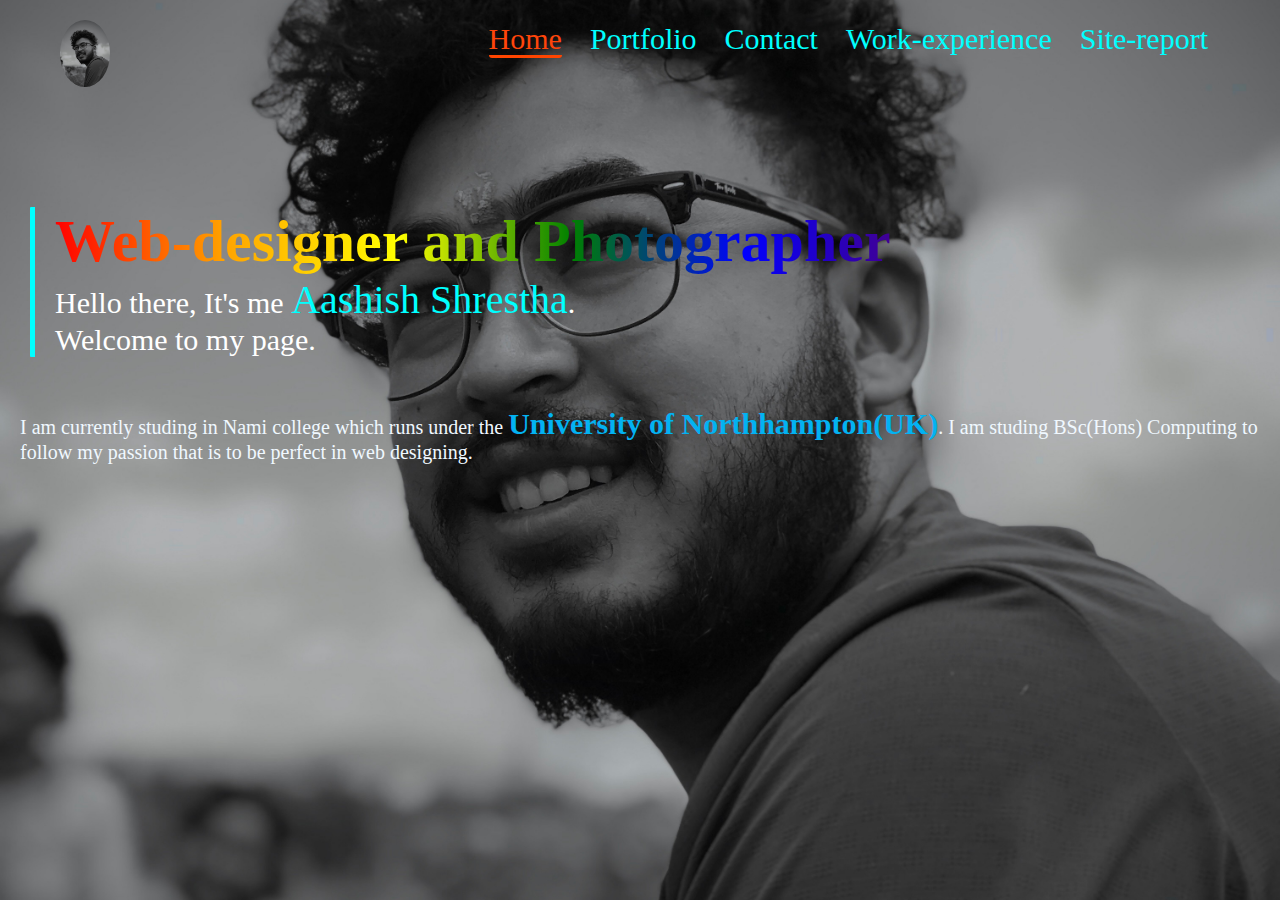
<file: Html/Index.html>
<!DOCTYPE html>
<html lang="en">
<head>
    <title>Home</title>
    <link rel="stylesheet" href="../css/style.css">
    <link rel="stylesheet" href="../css/index.css">
    <link href="https://fonts.googleapis.com/icon?family=Material+Icons" rel="stylesheet">
</head>
<body>
    
        <nav class="nav-bar">
            <a href="index.html"><img src="../Image/me.ico" alt=""></a>
            <label for="menu"><i class="material-icons">menu</i></label>
      <input type="checkbox" id="menu">
            
                <ul class="nav-ul">
                    <li class="nav-li"><a href="index.html" class="active">Home</a></li>
                    <li class="nav-li"><a href="portfolio.html">Portfolio</a></li>
                    <li class="nav-li"><a href="contact.html">Contact</a></li>
                    <li class="nav-li"><a href="workexperience.html">Work-experience</a></li>
                    <li class="nav-li"><a href="sitereport.html">Site-report</a></li>
                </ul>
           
        </nav>
        <div class="intro">
            <h1> Web-designer and Photographer </h1>
            <p> Hello there, It's me <span> Aashish Shrestha</span>.<br>
            Welcome to my page.</p>
    </div>
    <div class="bio">
        I am currently studing in Nami college which runs under the <span class="clz">University of Northhampton(UK)</span>. I am studing BSc(Hons) Computing to follow my passion that is to be perfect in web designing.
    </div>
    
</body>
</html>
</file>
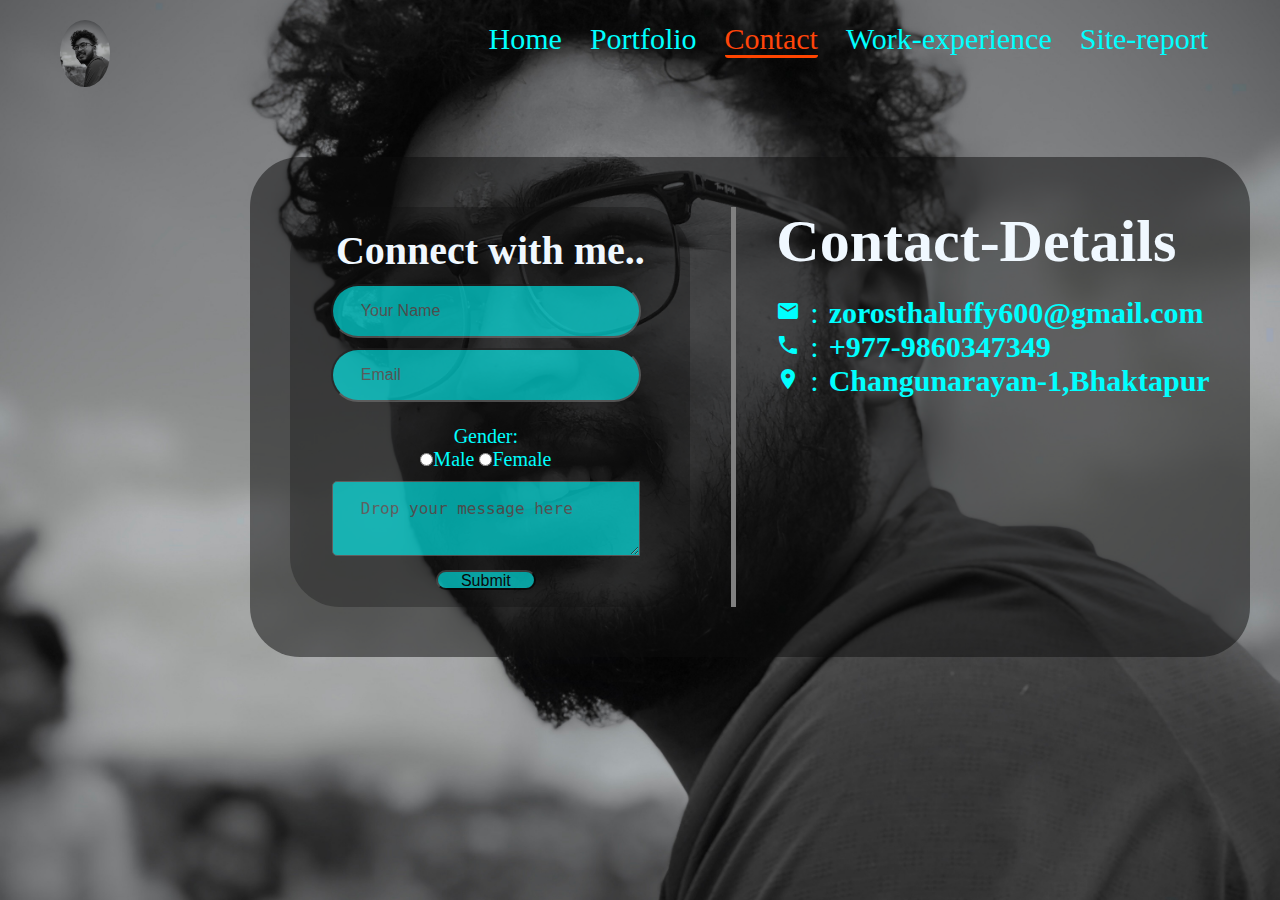
<file: Html/contact.html>
<!DOCTYPE html>
<html lang="en">
    <title>Contact</title>
    <link rel="stylesheet" href="../css/style.css">
    <link rel="stylesheet" href="../css/contact.css">
    <link href="https://fonts.googleapis.com/icon?family=Material+Icons" rel="stylesheet">
</head>
<body>
   
        <nav class="nav-bar">
            <a href="index.html"><img src="../Image/me.ico" alt=""></a>
            <label for="menu"><i class="material-icons">menu</i></label>
            <input type="checkbox" id="menu">
                <ul class="nav-ul">
                    <li class="nav-li"><a href="index.html">Home</a></li>
                    <li class="nav-li"><a href="portfolio.html">Portfolio</a></li>
                    <li class="nav-li"><a href="contact.html" class="active">Contact</a></li>
                    <li class="nav-li"><a href="workexperience.html">Work-experience</a></li>
                    <li class="nav-li"><a href="sitereport.html">Site-report</a></li>
                </ul>
            
        </nav>
        
<div class="details">
    <div class="details-info" >
<div class="client">
    <div class="contact">
        Connect with me..
    </div>
    <form class="form">
       <div class="name">
        <input type="text" name="name" placeholder="Your Name" autocomplete="off"></div>
        <div class="mail"><input type="email" id="email" placeholder="Email" autocomplete="off"></div><br>
       
        <div class="gender">
            Gender:<br>
            <input type="radio" name="gender" value="male">Male
            <input type="radio" name="gender" value="female">Female</div>
        <div class="msg"><textarea  name="message" placeholder="Drop your message here"></textarea></div>

        <div class="submit"> <input type="submit" value="Submit" onclick="alert(submitted)"></div>
       </form>

</div>
<div class="my">
    <div class="my-bio"><h1>Contact-Details</h1></div><div class="my-contact">
        <i class="material-icons">email</i>:<b>zorosthaluffy600@gmail.com</b><br>
        <i class="material-icons">phone</i>:<b>+977-9860347349</b><br>
        <i class="material-icons">location_on</i>:<b>Changunarayan-1,Bhaktapur</b> 
</div>
   
</div>


</div>
</div>
    
</body>
</html>
</file>
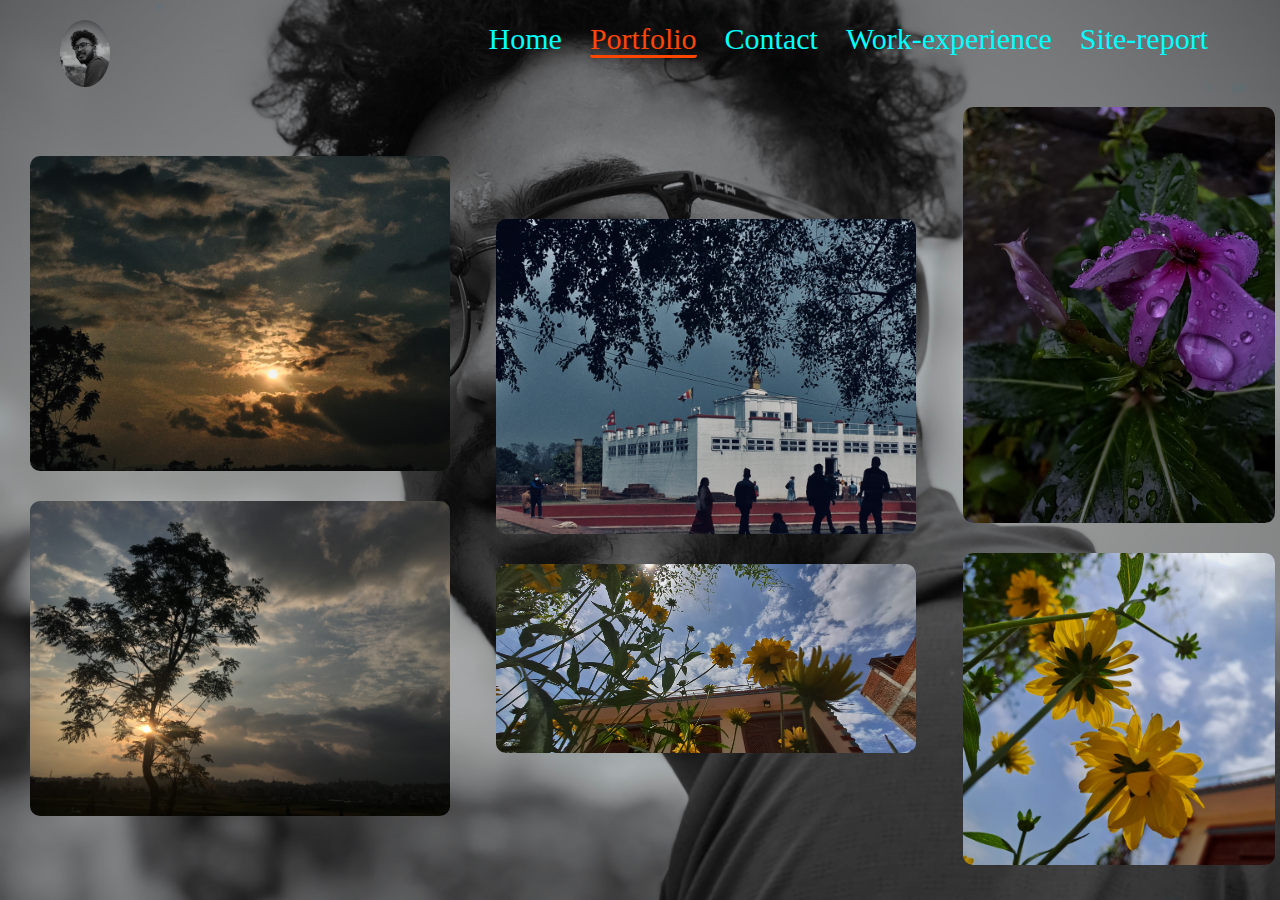
<file: Html/portfolio.html>
<!DOCTYPE html>
<html lang="en">
<head>
    <title>Portfolio</title>
    <link rel="stylesheet" href="../css/style.css">
    <link rel="stylesheet" href="../css/portfolio.css">
    <link href="https://fonts.googleapis.com/icon?family=Material+Icons" rel="stylesheet">
</head>
<body>
        <nav class="nav-bar">
            <a href="index.html"><img src="../Image/me.ico" alt=""></a>
            <label for="menu"><i class="material-icons">menu</i></label>
            <input type="checkbox" id="menu">
                <ul class="nav-ul">
                    <li class="nav-li"><a href="index.html">Home</a></li>
                    <li class="nav-li"><a href="portfolio.html" class="active">Portfolio</a></li>
                    <li class="nav-li"><a href="contact.html">Contact</a></li>
                    <li class="nav-li"><a href="workexperience.html">Work-experience</a></li>
                    <li class="nav-li"><a href="sitereport.html">Site-report</a></li>
                </ul>
           
        </nav>
     
        
     <div class="photos">
        <div class="photos1">
         
            <img src="../Image/sun.JPG" alt="" title=""  >
            <img src="../Image/sunset.JPG" alt="" title=""  >
        </div>
        <div class="photos1">
          
            <img src="../Image/lumbini.JPG" alt="" title=""  >
            <img src="../Image/flower4.jpg" alt="" title=""  >
      

        </div>
        <div class="photos1">
            
            
            <img src="../Image/flower2.jpg" alt="" title=""  >
            <img src="../Image/folwer3.jpg" alt="" title=""  >
            
        </div>
      
     </div>
    
</body>
</html>
</file>
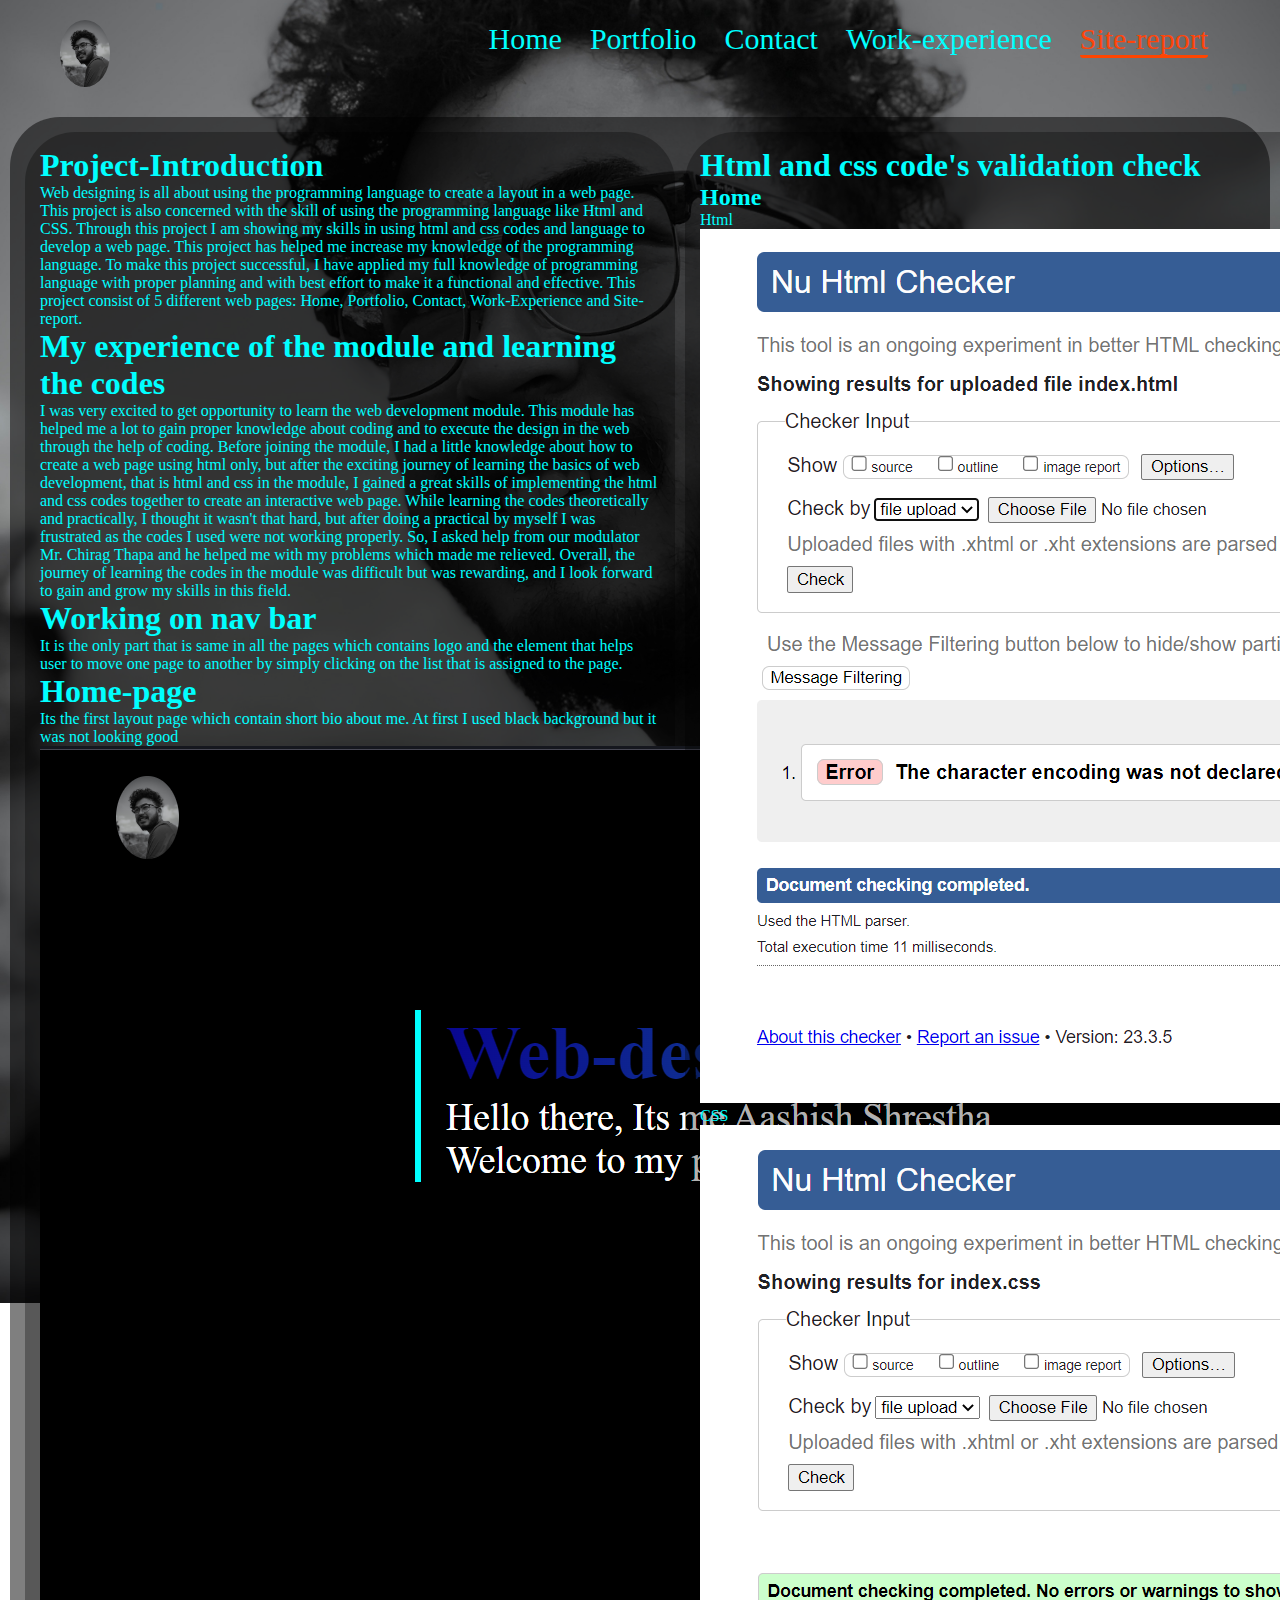
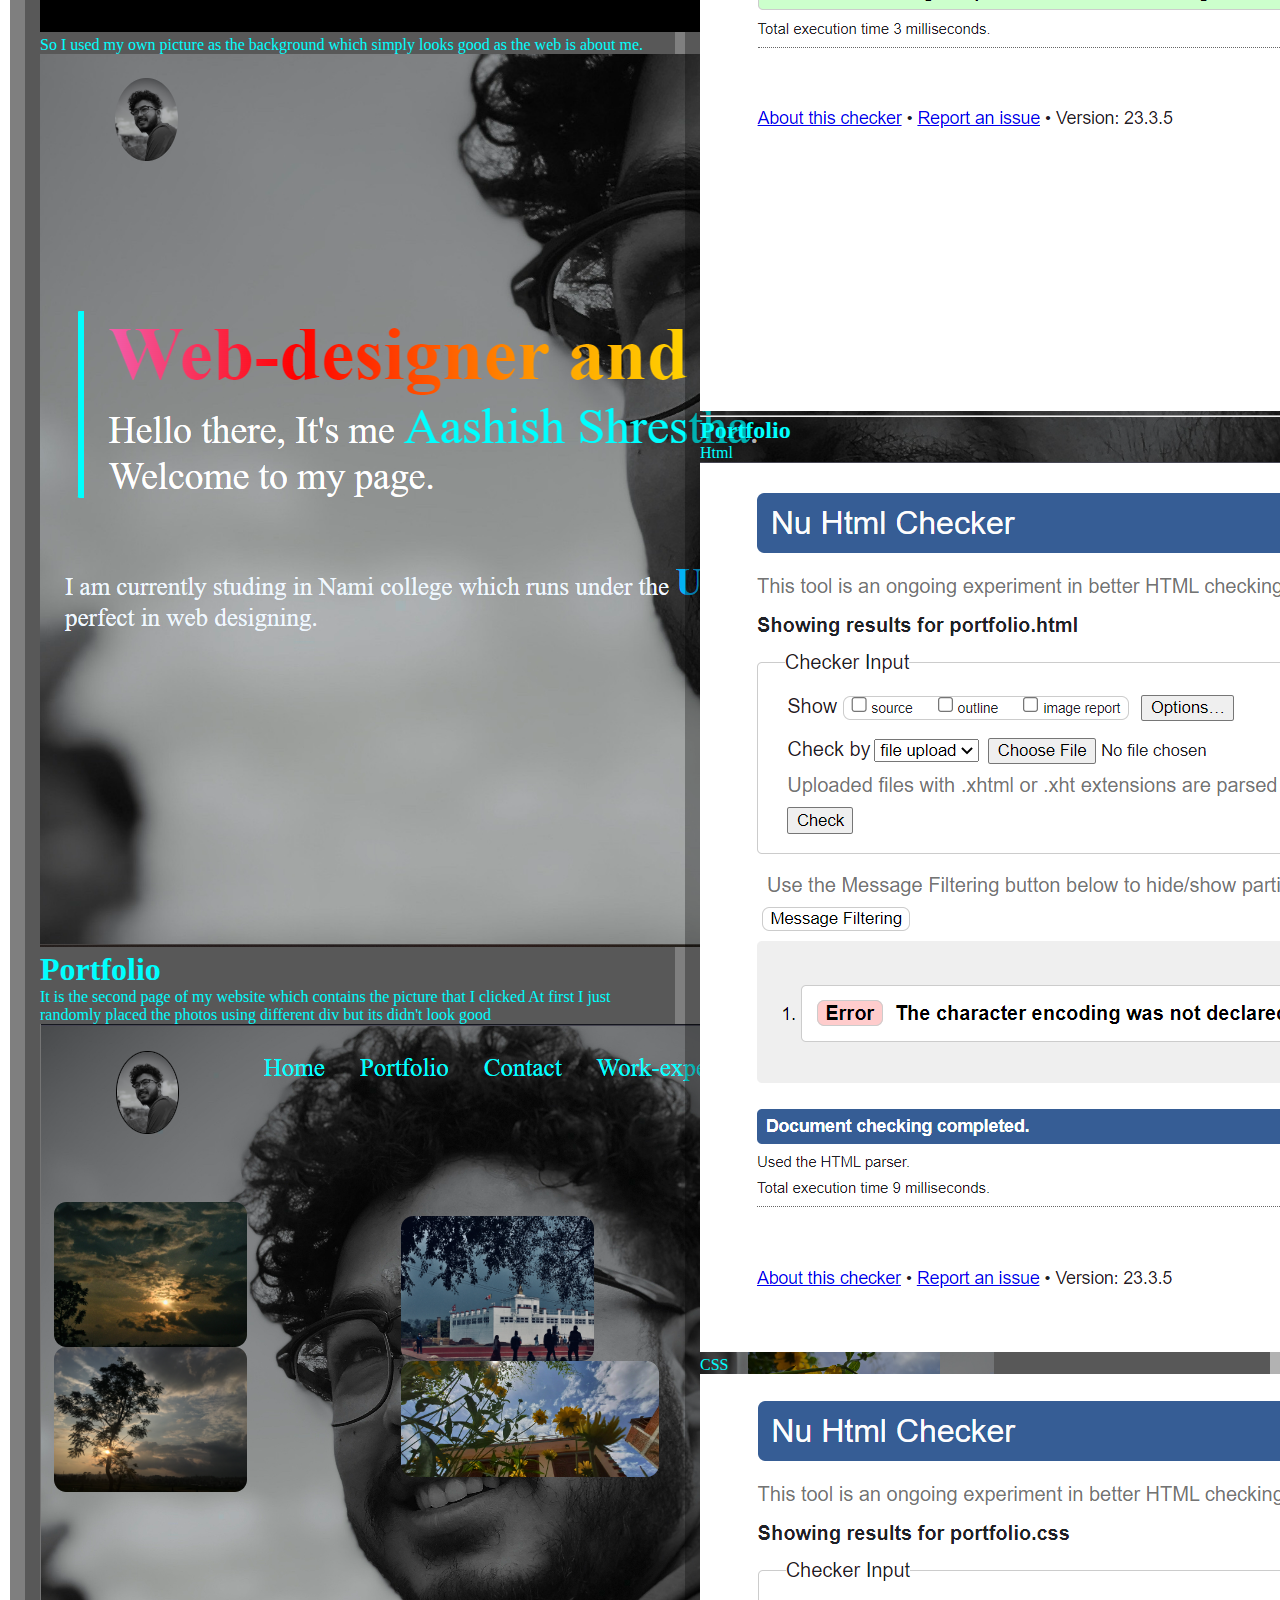
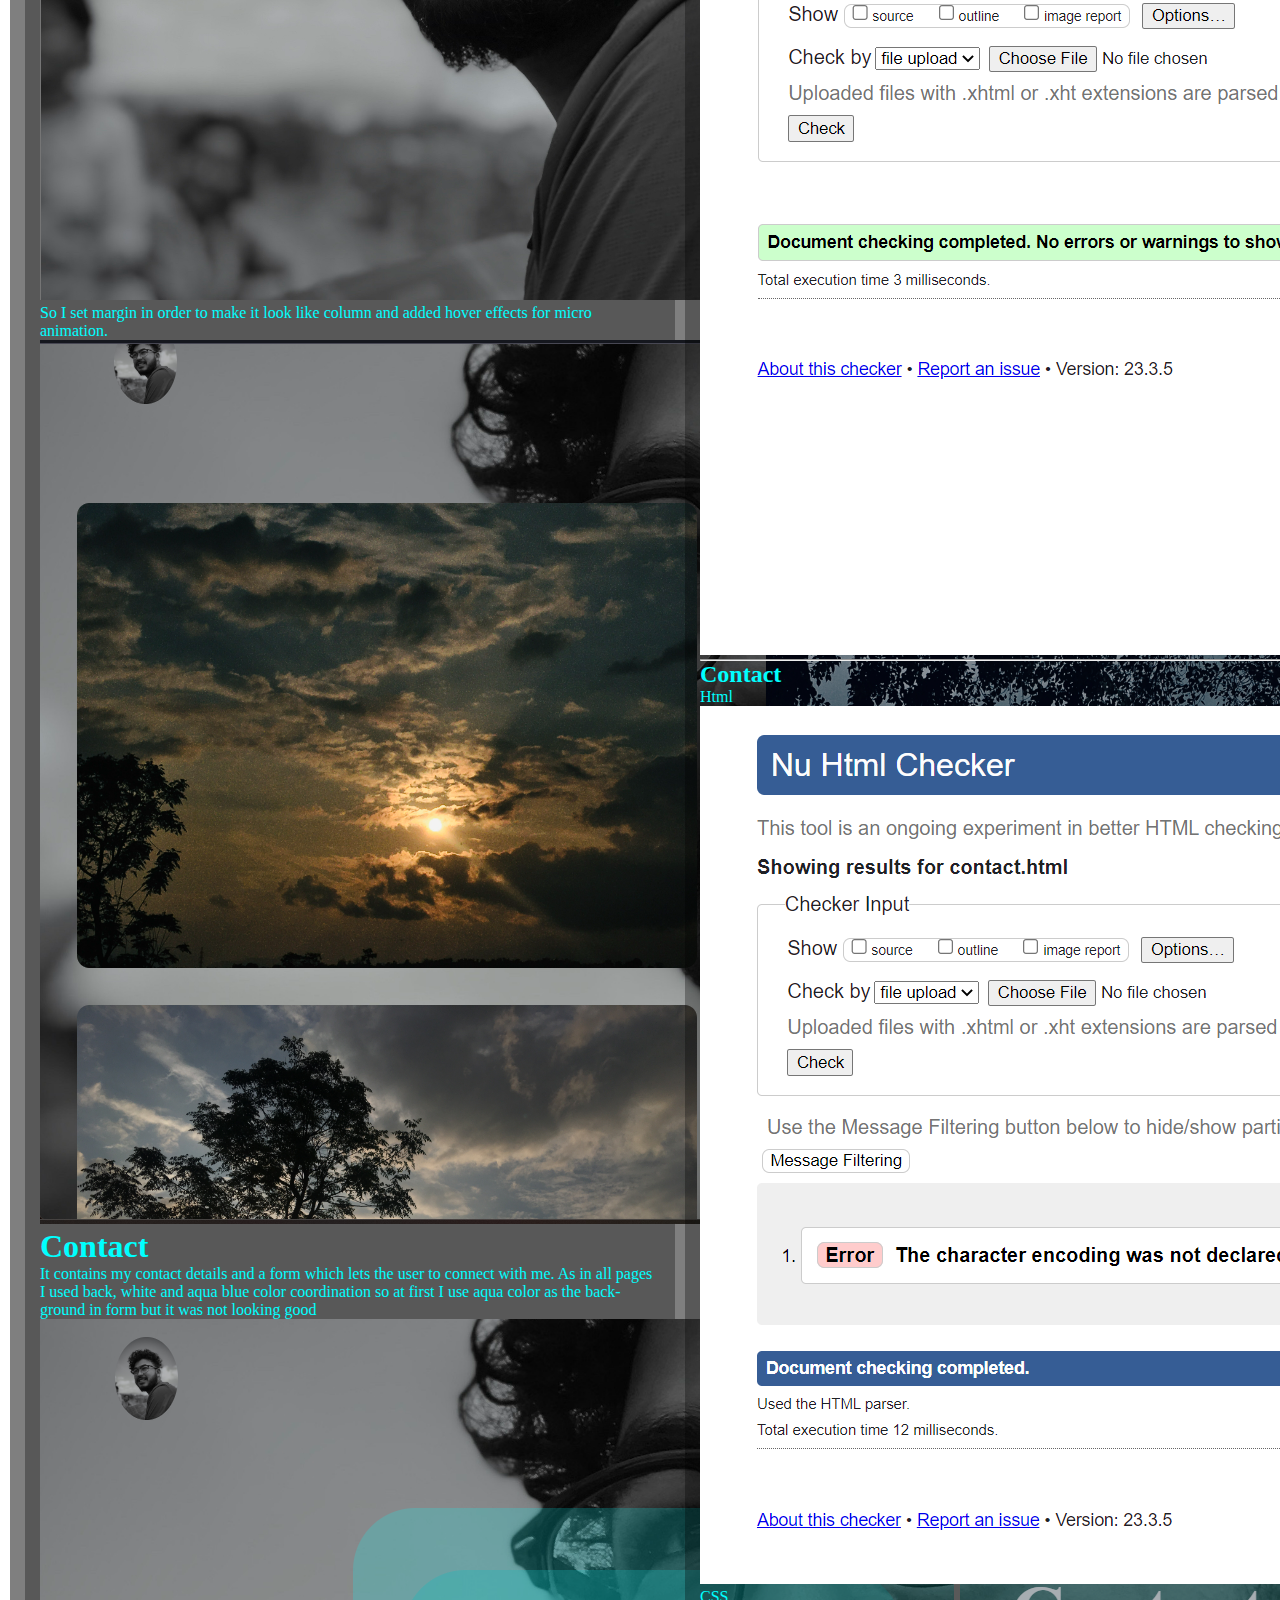
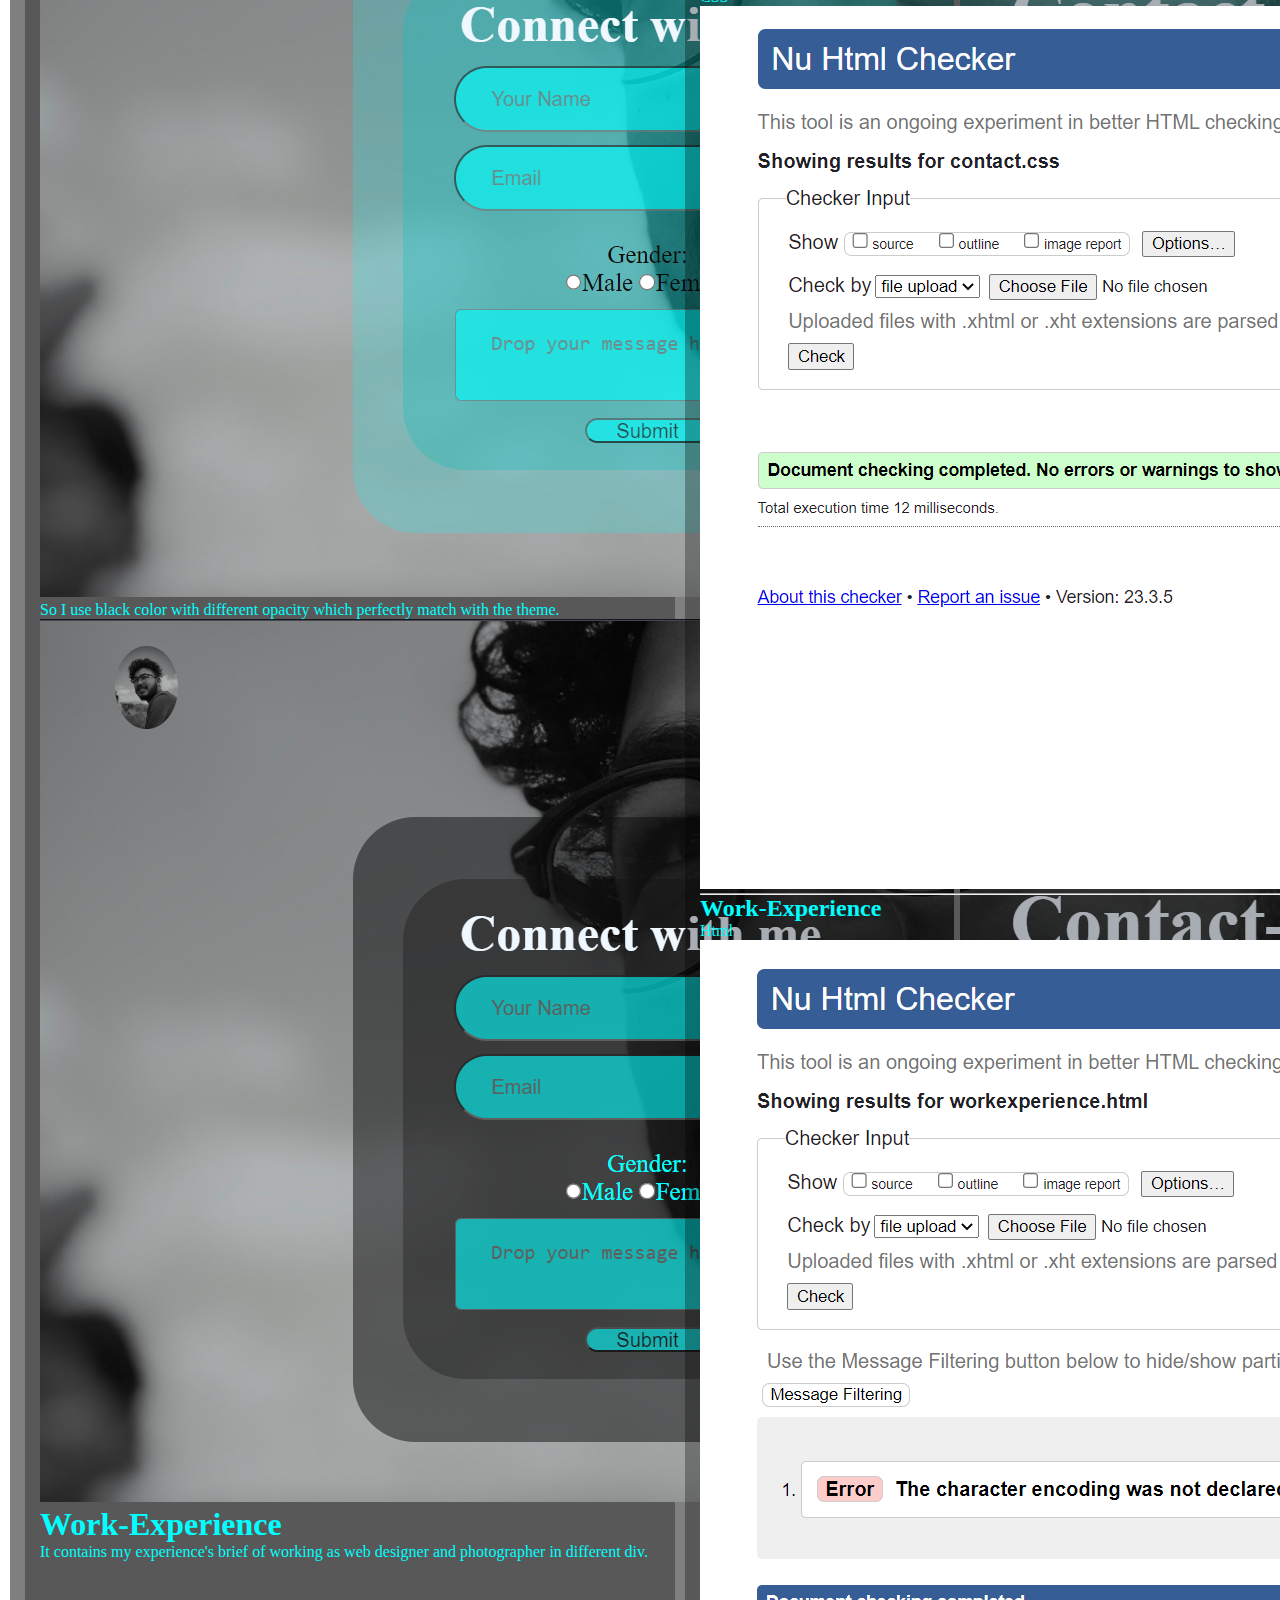
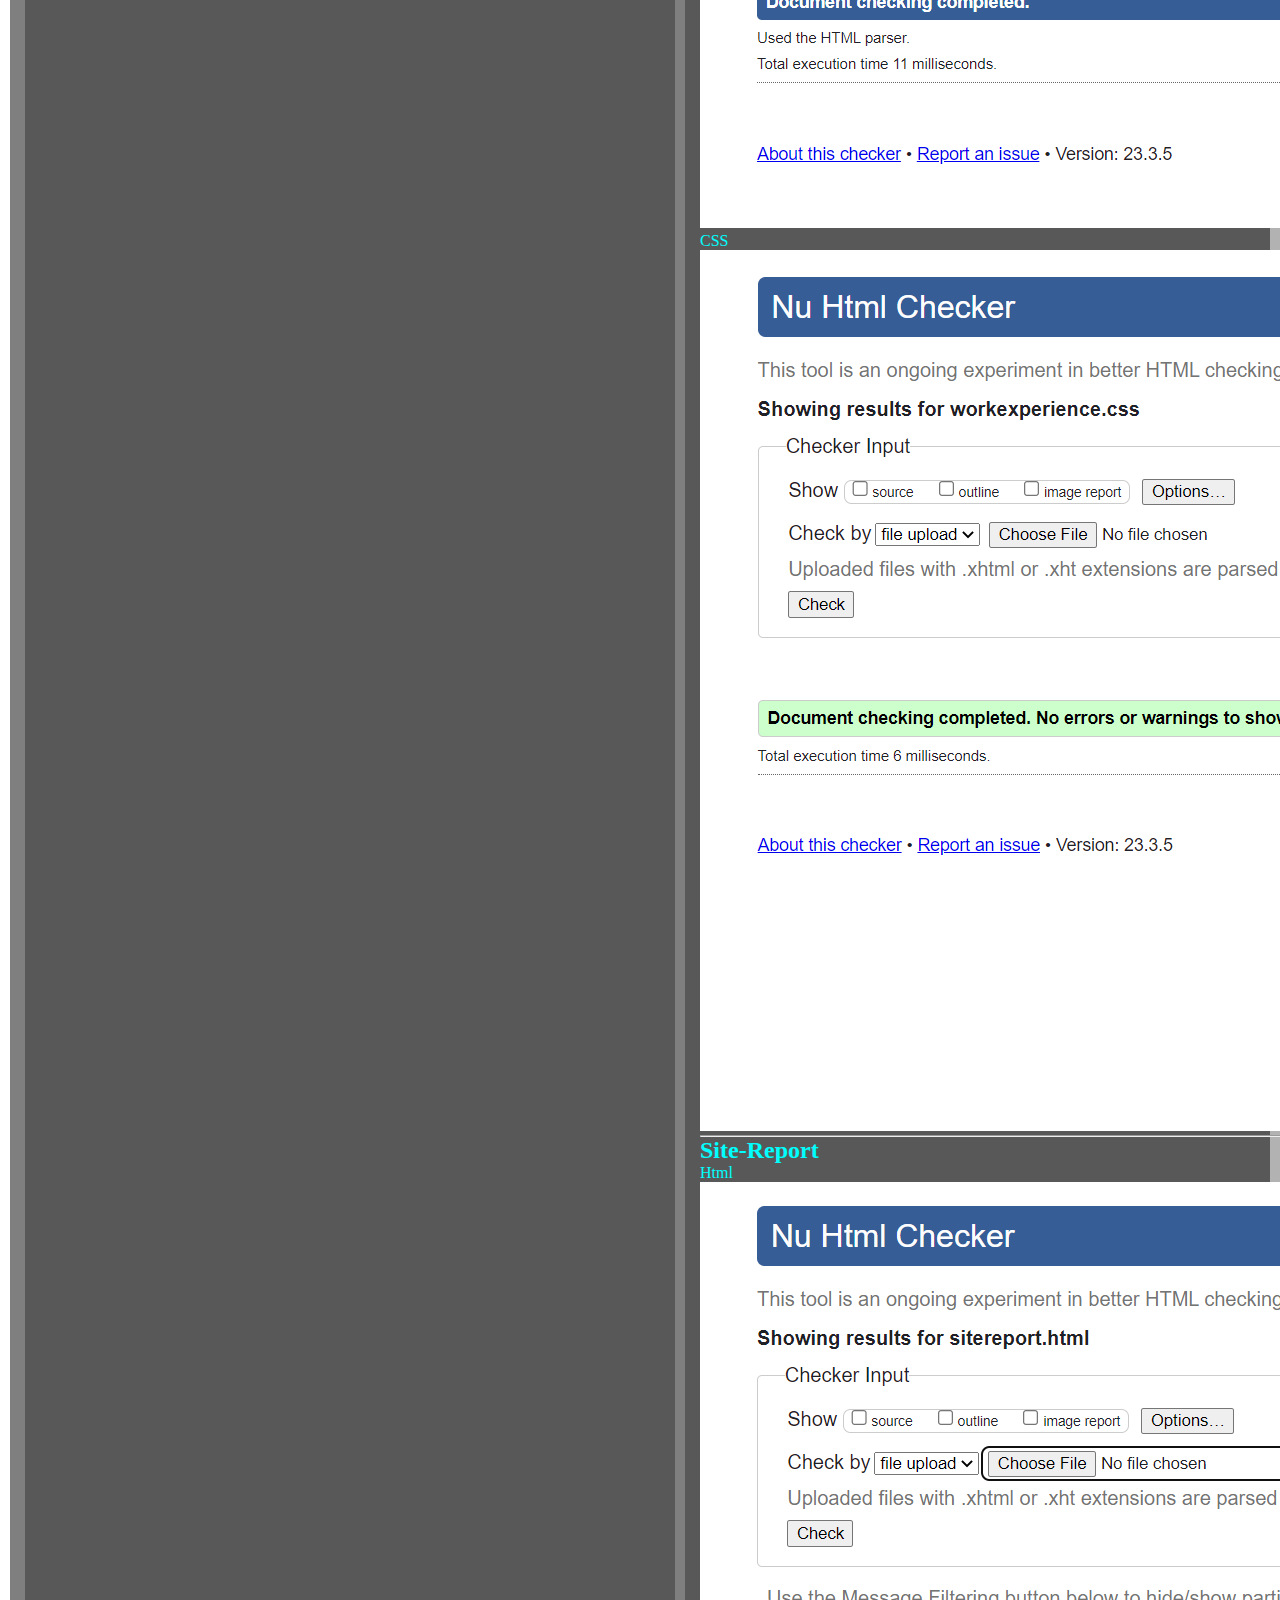
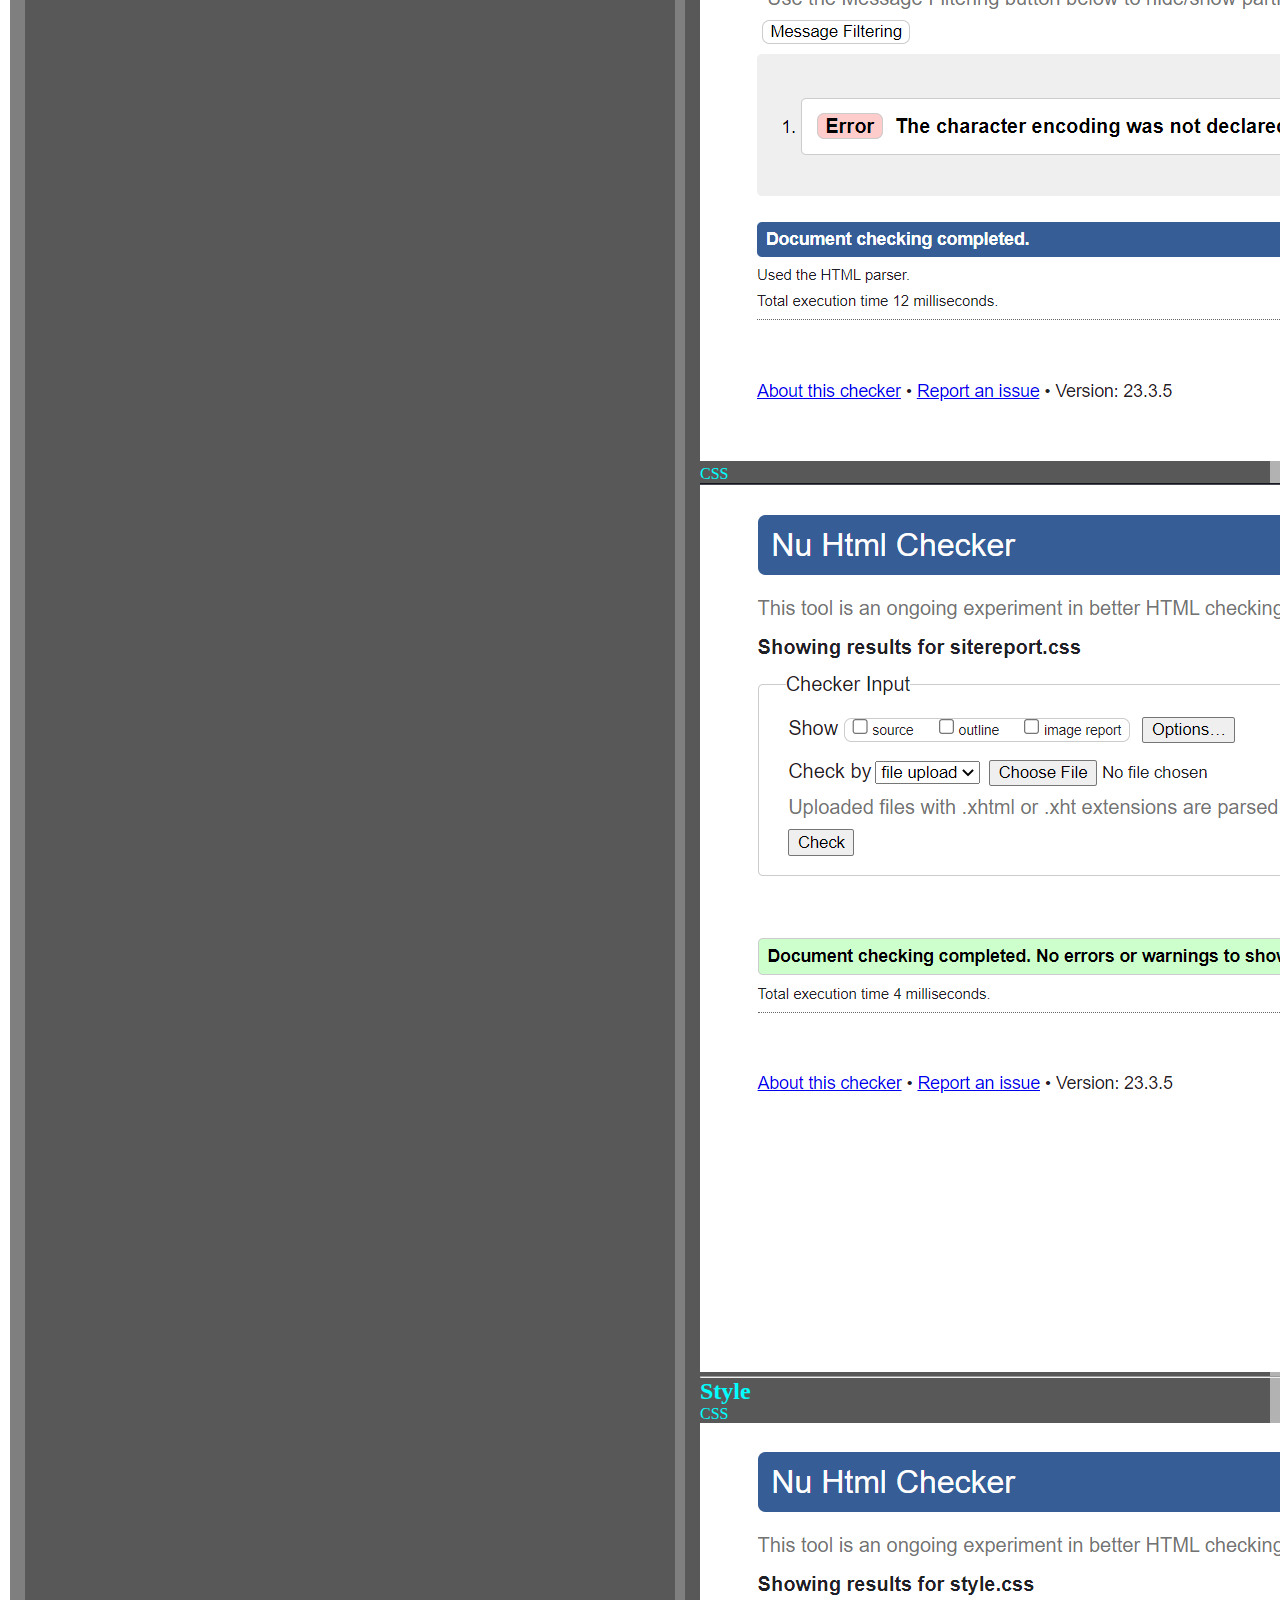
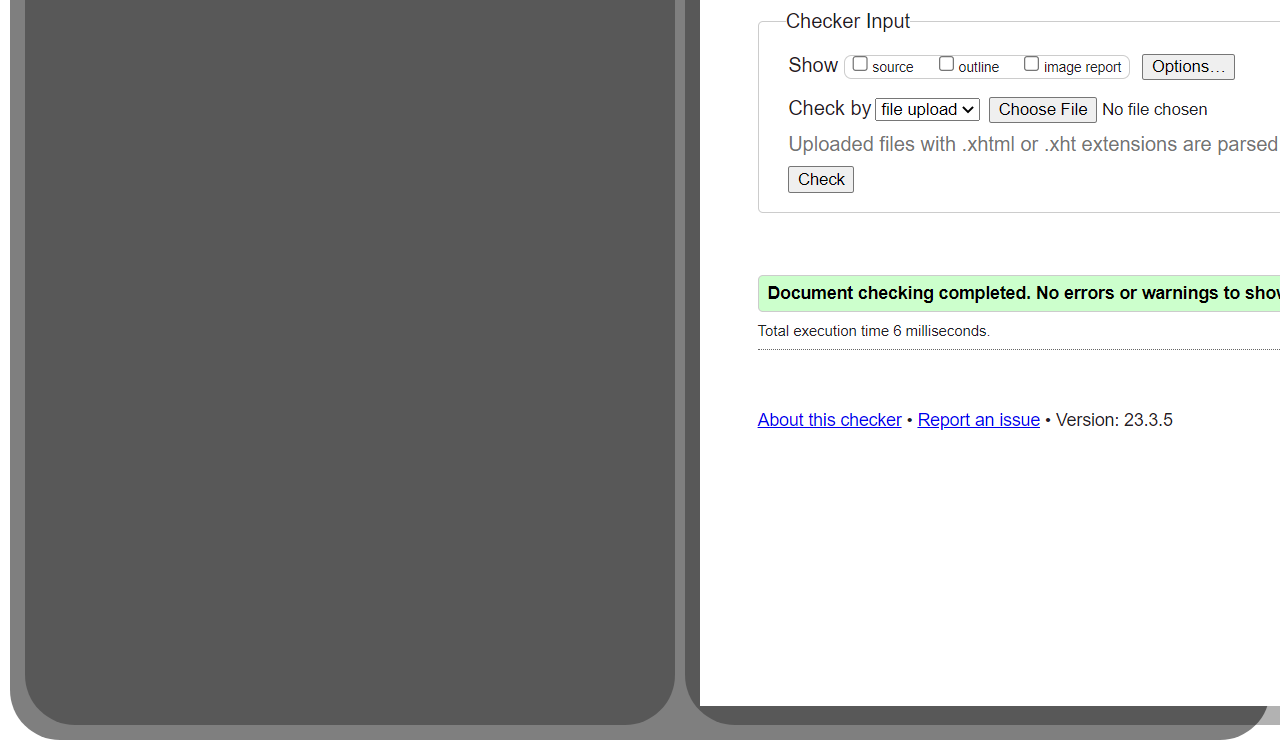
<file: Html/sitereport.html>
<!DOCTYPE html>
<html lang="en">
<head>
    <title>Site-report</title>
    <link rel="stylesheet" href="../css/style.css">
    <link rel="stylesheet" href="../css/sitereport.css">
    <link href="https://fonts.googleapis.com/icon?family=Material+Icons" rel="stylesheet">
</head>
<body>
    
        <nav class="nav-bar">
            <a href="index.html"><img src="../Image/me.ico" alt=" logo picture"></a>
            <label for="menu"><i class="material-icons">menu</i></label>
      <input type="checkbox" id="menu">
                <ul class="nav-ul">
                    <li class="nav-li"><a href="index.html">Home</a></li>
                    <li class="nav-li"><a href="portfolio.html">Portfolio</a></li>
                    <li class="nav-li"><a href="contact.html">Contact</a></li>
                    <li class="nav-li"><a href="workexperience.html">Work-experience</a></li>
                    <li class="nav-li"><a href="sitereport.html" class="active">Site-report</a></li>
                </ul>
            
        </nav>
    <div class="report">
        <div class="project-intro">
            <h1>Project-Introduction</h1>
Web designing is all about using the programming language to create a layout in a web page. This project is also concerned with the skill of using the programming language like Html and CSS. Through this 
project I am showing my skills in using html and css codes and language to develop a web page. This project has helped me  increase my knowledge of the programming language.
To make this project successful, I have applied my full knowledge of programming language with proper planning and with best effort to make it a functional and effective.  
This project consist of 5 different web pages: Home, Portfolio, Contact, Work-Experience and Site-report.

    
   
        <h1>My experience of the module and learning the codes </h1>
        I was very excited to get opportunity to learn the web development module. This module has helped me a lot to gain proper knowledge about coding and to execute the design in the web through the help of coding.
Before joining the module, I had a little knowledge about how to create a web page using html only, but after the exciting journey of learning the basics of web development, that is html and css in the module, I gained a great skills of implementing the html and css codes together to create an interactive web page.
While learning the codes theoretically and practically, I thought it wasn't that hard, but after doing a practical by myself I was frustrated as the codes I used were not working properly. So, I asked help from our modulator Mr. Chirag Thapa and he helped me with my problems which made me relieved. Overall, the journey of learning the codes in the module was difficult but was rewarding, and I look forward to gain and grow my skills in this field.
    
    <h1>Working on nav bar</h1>
It is the only part that is same in all the pages which contains logo and the element that helps user to move one page to another by simply clicking on the list  that is assigned to the page.


    <h1>Home-page</h1>
    Its the first layout page which contain short bio about me. 
 At first I used black background but it was not looking good 
 <img src="../Image/home.png" alt=" home page screenshot">
 So I used my own picture as the background which simply looks good as the web is about me.
<img src="../Image/home1.png" alt="home page screenshot">


    <h1>Portfolio</h1>
It is the second page of my website which contains the picture that I clicked 
At first I just randomly placed the photos using different div but its didn't look good
<img src="../Image/port.png" alt=" initial layout screenshot of portfolio page">
So I set margin in order to make it look like column and added hover effects for micro animation. 
<img src="../Image/port1.png" alt="final layout screenshot of portfolio page">

    <h1> Contact </h1>
    It contains my contact details and a form which lets the user to connect with me. 
    As in all pages I used back, white and aqua blue color coordination so at first I use aqua color as the back-ground in form but it was not looking good 
    <img src="../Image/contact3.png" alt="initial layout screenshot of contact page">
    So I use black color with different opacity which perfectly match with the theme.  
<img src="../Image/contact2.png" alt=" final layout screenshot of contact page">
    

<h1>Work-Experience</h1>
It contains my experience's brief of working as web designer and photographer in different div.  

</div>
<div class="valid">
    <h1> Html and css code's validation check</h1>
    
        <h2>Home</h2>
        Html
        <img src="../Image/index.png" alt=" validation screenshot of home page's html code" >
CSS
        <img src="../Image/index1.png" alt="validation screenshot of home page's css code">
        <hr >
        <h2>Portfolio</h2>
        Html
        <img src="../Image/portfolio.png" alt="validation screenshot of portfolio page's html code">
        CSS
        <img src="../Image/portfolio1.png" alt=" validation screenshot of portfolio page's css code"><hr>
        <h2>Contact</h2>
        Html
        <img src="../Image/contact.png" alt="validation screenshot of contact page's html code">
        CSS
        <img src="../Image/contact1.png" alt="validation screenshot of contact page's css code"><hr>
        <h2>Work-Experience</h2>
    Html
        <img src="../Image/workexp.png" alt="validation screenshot of workexperience page's html code">
        CSS
        <img src="../Image/workexp1.png" alt="validation screenshot of workexperience page's css code"><hr>
        <h2>Site-Report</h2>
        Html
<img src="../Image/sitereport.png" alt="validation screenshot of sitereport page's html code">
CSS
<img src="../Image/sitereport1.png" alt="validation screenshot of sitereport page's css code">
<hr>
<h2>Style</h2>
CSS
<img src="../Image/style.png" alt=" validation screenshot of style.css's css code">
   
   
</div>


    </div>    
    
</body>
</html>
</file>
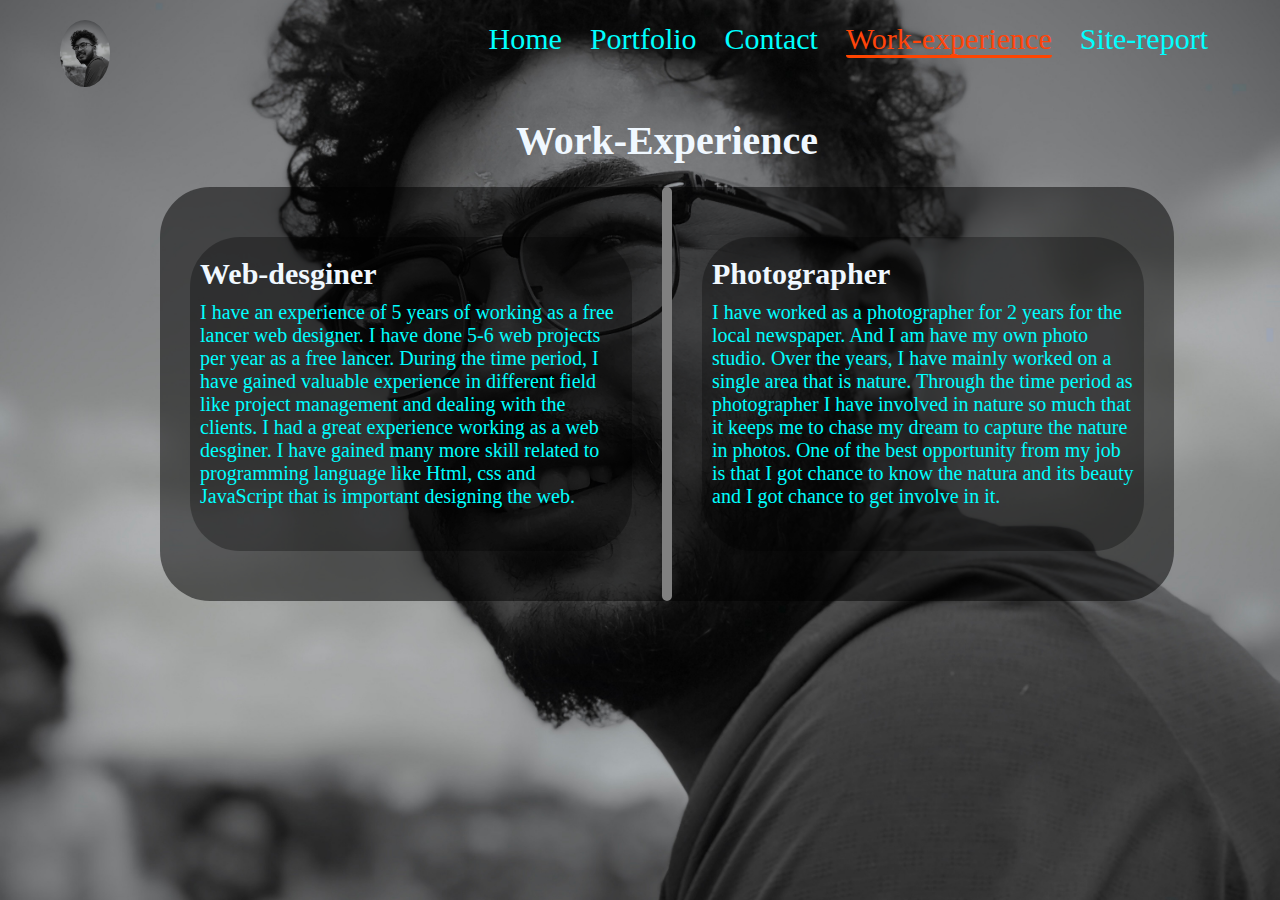
<file: Html/workexperience.html>
<!DOCTYPE html>
<html lang="en">
    <title>Work-experience</title>
    <link rel="stylesheet" href="../css/style.css">
    <link rel="stylesheet" href="../css/workexperience.css">
    <link href="https://fonts.googleapis.com/icon?family=Material+Icons" rel="stylesheet">
</head>
<body>
   
        <nav class="nav-bar">
            <a href="index.html"><img src="../Image/me.ico" alt=""></a>
            <label for="menu"><i class="material-icons">menu</i></label>
            <input type="checkbox" id="menu">
                <ul class="nav-ul">
                    <li class="nav-li"><a href="index.html">Home</a></li>
                    <li class="nav-li"><a href="portfolio.html">Portfolio</a></li>
                    <li class="nav-li"><a href="contact.html">Contact</a></li>
                    <li class="nav-li"><a href="workexperience.html" class="active">Work-experience</a></li>
                    <li class="nav-li"><a href="sitereport.html">Site-report</a></li>
                </ul>
           
        </nav>
        <div class="work">
         <div class="work-brief"><h1>Work-Experience</h1><br>
         <div class="work1">
         <div class="web">  
        <h2>Web-desginer</h2>
            <p>I have an experience of 5 years of working as a free lancer web designer.
            I have done 5-6 web projects per year as a free lancer. During the time period, I have gained valuable experience in different field like project management and dealing with the clients. I had a great experience working as a web desginer. I have gained many more skill related to programming language like Html, css and JavaScript that is important designing the web. </p>
            <br>
            </div>
            <div class="border"></div>
        <div class="photographer">
        <h2>Photographer</h2>
        <p> 
            I have worked as a photographer for 2 years for the local newspaper.
            And I am have my own photo studio. Over the years, I have mainly worked on a single area that is nature. Through the time period as photographer
I have involved in nature so much that it keeps me to chase my dream to capture the nature in photos. One of the best opportunity from my job is that I got chance to know the natura and its beauty and I got chance to get involve in it.

        </p></div>
       
        </div>
        </div>
    </div>
    
</body>
</html>
</file>
<file: css/style.css>
*{
    margin: 0;
    padding: 0;
}
body
{
    height: 100vh;
    width: 100%;
    background-image: url(../Image/mee.jpg);
    background-position: center;
    background-size: cover;
    
    background-repeat: no-repeat;
    background-attachment: fixed;
}
.nav-bar{
    display: flex;
    justify-content: space-between;
    padding: 20px 60px;
    text-align: center;
   
}
.nav-bar img{
    display: block;
    width:50px ;
   height:auto;
   z-index: 5;
   border-radius: 50%;    

  
   position: relative;
   
   
}

.nav-bar img:hover{
    box-shadow:3px 3px 4px 0px black ;
    transition:2s;
  }
.nav-menu{
    text-align: right;
}
.nav-ul{
    list-style: none;
 
}
.nav-li{
    display: inline-block ;
    padding: 2px 12px;
    position: relative;
   
}
.nav-li a{
    text-decoration: none;
    color: aqua;
    font-size: 30px;
    
}
a.active{
    color:rgba(255, 69, 10);
        
            border-bottom: 3px solid orangered ;
            border-radius: 3px;
}


    .nav-li a:hover{
        color:rgba(255, 69, 10);
            transition: 4s; 
            border-bottom: 3px solid orangered ;
            border-radius: 3px;
            
    }
    .nav-li:hover::after{
        width: 100%;
    }
#menu{
    display: none;
   
}
.nav-bar label{
    font-size: 30px;
    display: none;
    cursor: pointer;
  }
@media screen and (max-width:768px) {
  
    .nav-bar label{
        display: block;
        z-index: 5;
        color: aqua;
        
    }
   .nav-li a.active{
        color:rgba(255, 69, 10); 
                border-bottom: 3px solid orangered ;
                border-radius: 3px;
    }
    .nav-ul{
        display: none;
        position: fixed;
        top: 0%;
        right: 0;
        width: 60%;
        height: auto;
        background-color: rgba(6, 6, 6, 0.8);
        z-index: 4;
        text-align: center;
        border-radius: 50px;
        transition: 4s;
      
    }
    .nav-li{
        display: block;
        margin: 30px 0;
        
    }
    .nav-li a {
        display: inline-block;
        font-size: 30px;
        padding: 10px;
        color: rgba(0, 255, 255,10);
        opacity: 100%;
        font-weight: bold;
        
        
    }
    input[type="checkbox"]:checked ~ .nav-ul {
        display: flex;
        flex-direction: column;
        justify-content: center;
        align-items: center;
       
      }
    
    }
</file>
<file: css/index.css>
*{
    margin: 0;
    padding: 0;
}
.intro{
    margin: 100px 20px 30px 30px;
    color: white;
    position: relative;
    justify-content: center;
    border-left:5px solid aqua ;
    font-size: 30px;
    padding-left: 20px;
    border-radius: 1px;
   
 
}
.bio{
    color: aliceblue;
    font-size: 20px;
    text-align: left;
    margin-top:50px;
    margin:50px 0 20px 20px;
}
span{
    color: aqua;
    font-size: 40px;
   
}
.clz{
    font-weight:bold ;
    color: rgb(3, 178, 242);
    font-size: 30px;
}
.intro h1{
    background: 
  linear-gradient(to right, red,orange,yellow,green,blue,indigo,violet, red); 
  -webkit-background-clip:text;
  -webkit-text-fill-color:transparent;  
  animation: color-change  100s linear infinite;
}
@keyframes color-change {
    to {
      background-position: 6000px;
      
    }
    
}




@media screen and (max-width:768px) {
    .intro{
        margin: 100px 10px 0 10px ;
        font-size: 20px;
    }
}
</file>
<file: css/contact.css>
.details{
    position: relative;
    height: 500px;
    width: 1000px;
    display: flex;
    align-items: center;
    justify-content: center;
    margin:50px 10px 0px 250px;
    border-radius: 50px ;
   background-color: rgba(11, 11, 11, 0.5);
    

}


      .details:hover{ 
        border-radius: 50px;
        box-shadow: 30px 30px 50px 0px black;
   
    transition:2s;
      }
     
      .client{
        height:400px;
        width: 400px;
       margin-right: -39px;
       background-color: rgba(12, 13, 13, 0.3);
        position: relative;
       
        border-radius: 50px;
           
    
       
      }
      
.details-info{
  display: flex;
 
}
.form{
  margin-top: 0;
  justify-content: center;
 text-align: center;
 
 z-index: 3 ;
 color: aqua;
 margin-left: -9px;

 
}

  .client-box{
    margin-top:100px ;
    margin-left: 20px;
  }
  .client:hover{
    border-radius: 50px;
    box-shadow: 30px 30px 50px 0px rgb(1, 8, 28);
transition: 2s;

  }
  .name {
    margin: 10px; 
    opacity: 60%;
   
  }
  .name input{
    border-radius: 50px;
    background-color: aqua;
    width: 250px;
   height: 20px;
   padding: 15px 28px;
   font-size: 16px;
  }
  .name:hover{
    opacity: 100%;

   
  }
.mail{
  margin:5px ;
opacity:60%;
}
.mail input{
  border-radius: 50px;
  background-color: aqua;
  width: 250px;
 height: 20px;
 padding: 15px 28px;
 font-size: 16px;
}
.mail:hover{
  opacity: 100%;
}
.submit{
    margin:5px ;
  opacity:60%;
  justify-content: center;
  }
  .submit input{
    border-radius: 50px ;
    background-color: aqua;
    width: 100px;
   height: 20px;
 
   font-size: 16px;
  }
  .submit:hover{
    opacity: 100%;
  }
  .gender{
    color:aqua;
    font-size: 20px;
   
  }

.msg{
  margin:10px;
opacity:60%;
}

.msg textarea{
  border-top-left-radius: 5px;
  border-bottom-left-radius: 5px;
  background-color: aqua;
  width: 250px;
 height: auto;
 padding: 17.5px 28px;
 font-size: 16px;}

.msg:hover{
  opacity: 100%; 

}
.contact {
  margin: 20px;
  margin-bottom: 0px;
   display: flex;
  justify-content: center;
color: aliceblue;
font-size: 40px;
font-weight: bold;
}
.my {
  border-left: 5px solid rgba(128, 128, 128,1);
  display: flex;
  flex-direction: column;
  justify-content:right;
  margin-left: 80px;
  font-size: 30px;
padding-left: 40px;
color: aqua;
}
.my-bio{
  margin-bottom: 20px;
  color: aliceblue;
}
i{
  padding-right: 10px;
}
b{
  padding-left:10px ;
}  
@media screen and (max-width:768px) {
    .details{
      margin: 50px 10px 0px 50px;
      height: 735px; 
      width: 400px;
      justify-content: center;
    }
    .details-info{
      flex-direction: column;
    }
    .client{
      width: 300px;
      margin-right: 0px;
      margin-left: 20px;
    }
    .contact{
      font-size: 30px;
    }
    .name input{
      border-radius: 50px;
      background-color: aqua;
      width: 200px;
     height: 10px;
     padding: 17.5px 28px;
     font-size: 16px;
     justify-content: center;

  }
  .mail input{
    border-radius: 50px;
    background-color: aqua;
    width: 200px;
   height: 10px;
   padding: 17.5px 28px;
   font-size: 16px;
   justify-content: center;}
   .msg textarea{ 
    border-top-left-radius: 5px;
    border-bottom-left-radius: 5px;
    background-color: aqua;
    width: 200px;
   height: auto;
   padding: 17.5px 28px;
   font-size: 16px;}

  .form{
    margin-left: 10px;
   
  }
  .my{
    margin-top: 50px;
    display: flex;
    justify-content: center;
    margin-left: 10px;
    font-size: 20px;
    border-left: none;
    border-top:  5px solid rgba(128, 128, 128,1);
    padding-top: 30px;
  }
}
</file>
<file: css/portfolio.css>
*{
    margin: 0;
    padding: 0;
    box-sizing: border-box;
}
.photos{
    display: flex;
    flex-direction: row;
    justify-content: space-between;
    align-items: center;
   
   
}
.photos1{
    display: flex;
    flex-direction: column;
    justify-content: space-between;
    

}
.photos1 img{
    transition:2s;
    border-radius: 10px;
    margin-bottom:30px ;
    margin-left: 30px;
    width:90%;

}

.photos1 img:hover{
    border-radius: 10px;
    box-shadow: 30px 30px 50px 0px black;
   
    width: 100%;
    z-index: 1;
    margin: 0;

}
@media screen and (max-width:768px) {
.photos{
    width: 100%;
    flex-direction: column;
    margin-left: 0px;
align-items: normal;

}
.photos1{
    width: 100%;
}
.photos1 img{
   margin-bottom: 20px;
   margin-left: 30px; 
   width: 412px;
   height: auto;
  

}
.photos1 img:hover{
    border-radius: 10px;
    box-shadow: 30px 30px 50px 0px black;
   
    width: 100%;
    z-index: 1;
    margin-left: 0;

}
}
</file>
<file: css/sitereport.css>
*
{
    margin: 0;
    padding: 0;
}
.report{
    background-color: rgba(0,0,0, 0.5);
    border-radius: 50px;
    margin: 10px ;
    padding: 10px;
    display: flex;

}
.project-intro{
    background-color: rgba(0,0,0, 0.3) ;
color: rgba(0, 255, 255, 1); 
border-radius: 50px;
padding: 15px;
width: 50%;
margin: 5px;
}
.valid{
    background-color: rgba(0,0,0, 0.3) ;
    color: rgba(0, 255, 255, 1); 
    border-radius: 50px;
    padding: 15px;
    width: 50%;
    margin: 5px;
}
</file>
<file: css/workexperience.css>
.work{
  
    align-items: center;
    width: 80%;
    height: 80%;
    justify-content: center;
    margin-left: 150px;
    justify-content: space-between;
    
}
.work1 {
display: flex;
transition: 1s;
background-color: rgba(0, 0, 0,0.5) ;
border-radius: 50px;
}


.work1:hover{ 
        border-radius: 50px;
        box-shadow: 30px 30px 50px 0px black;
   
    transition:1s;}

  

.work-brief{
    margin-top: 10px;
    margin-left: 10px;
    font-size: 20px;
    justify-content: center;
    text-align: center;
    opacity: 100%;
    color: aliceblue;
   
   
}
h2{
    color: aliceblue;
    padding-bottom: 10px;
}

.web{
    background-color: rgba(0, 0, 0,0.3);
    color: aqua;
    border-radius: 50px;
    width:50%;
    height: auto;
    margin: 50px 30px ;
    transition: 1s;
    text-align: left;
padding: 20px 10px;
}
.web:hover{
    border-radius: 50px;
        box-shadow: 30px 30px 50px 0px black;
   
    transition:1s;
}
.photographer{
    background-color: rgba(0, 0, 0,0.3);
    color: aqua;
    border-radius: 50px;
    width: 50%;
    margin: 50px 30px ;
    transition: 1s;
text-align: left;
padding: 20px 10px;
}
.photographer:hover{
    border-radius: 50px;
        box-shadow: 30px 30px 50px 0px black;
   
    transition:1s;
}
.border{
    border: 5px solid grey;
    border-radius: 50px;
   
}

@media screen and (max-width:768px) {
    .work{
        margin-left: 40px ;
        height: 100%;
        
    }
.work1{
    
height: 100%;


display: flex;
flex-direction: column;
 
 
}
.web{
   
    width:90%;
    margin: 50px 5px 0px 7px;
  text-align: left; 

}
.photographer{
   
    width:90%;
    margin: 5px 5px 5px 7px;
  text-align: left;


}
.border{
    margin-top: 20px;
    margin-bottom: 20px;
}

}
</file>
